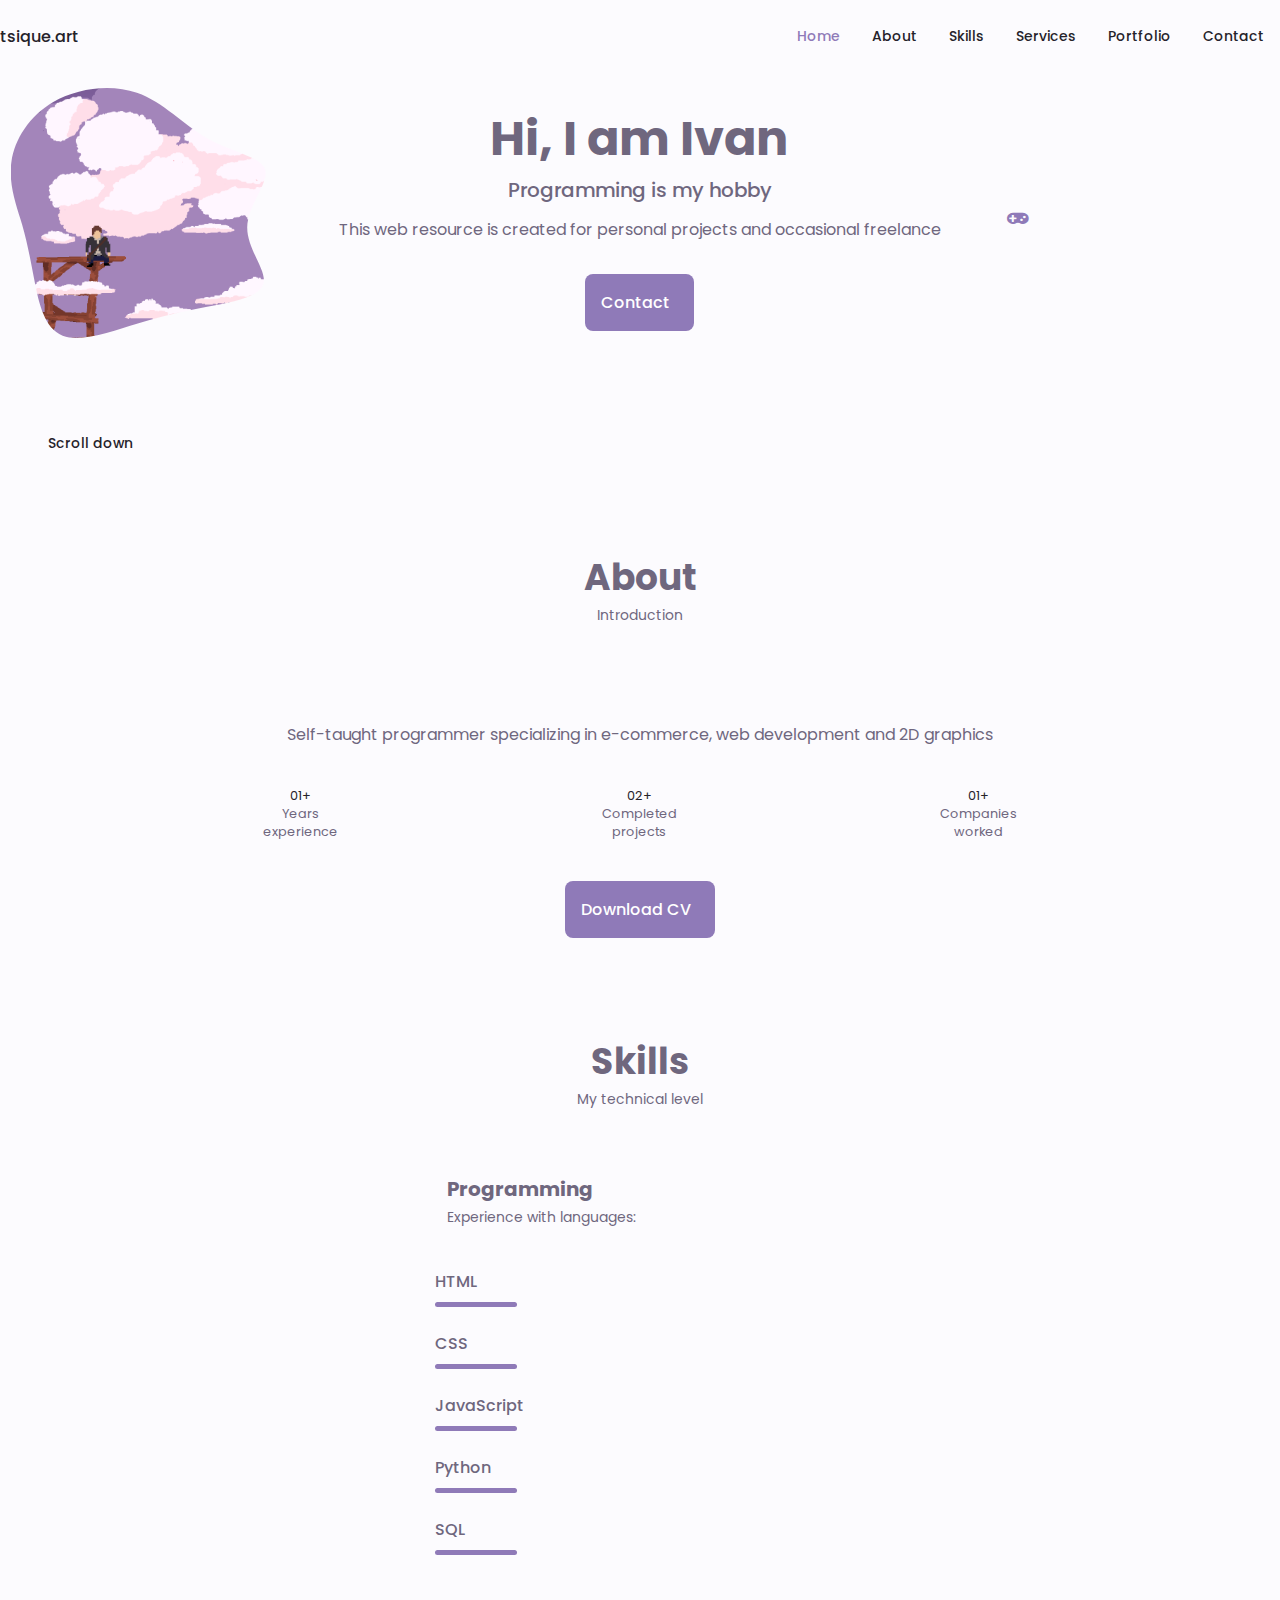
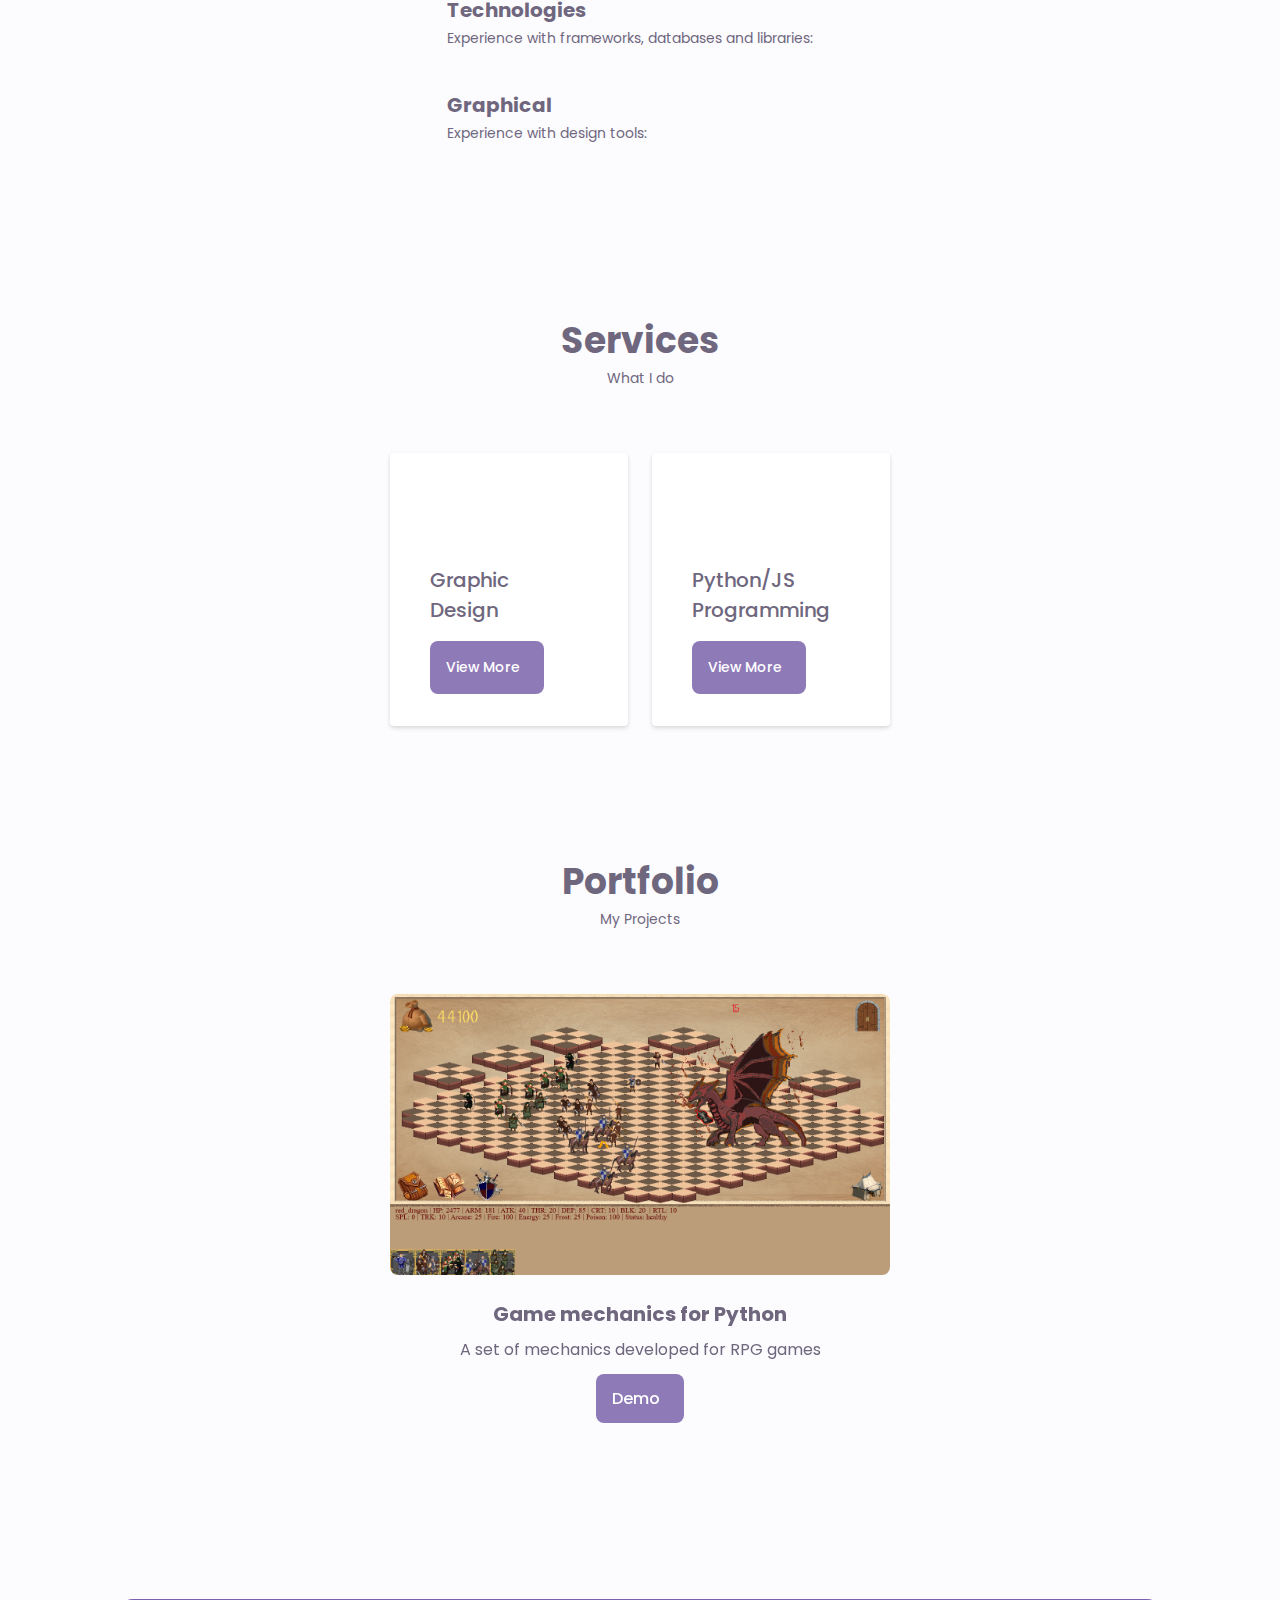
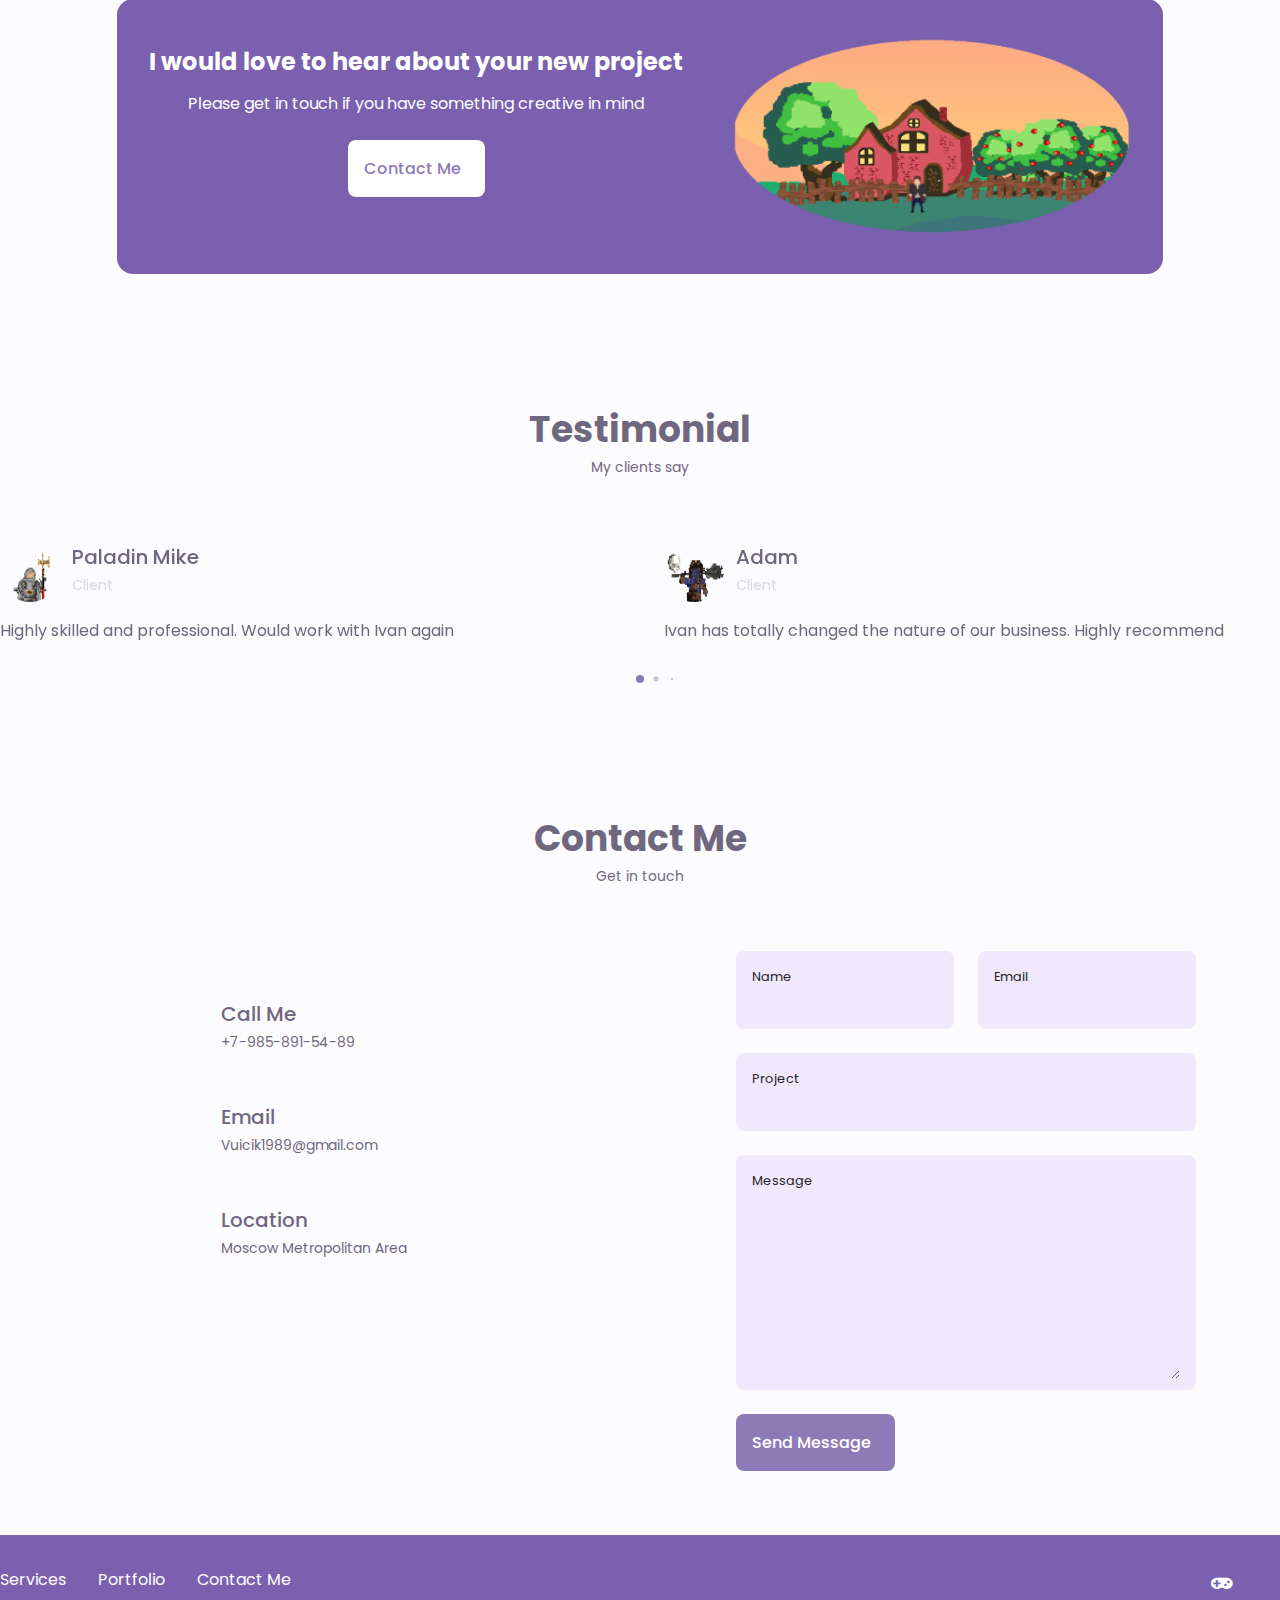
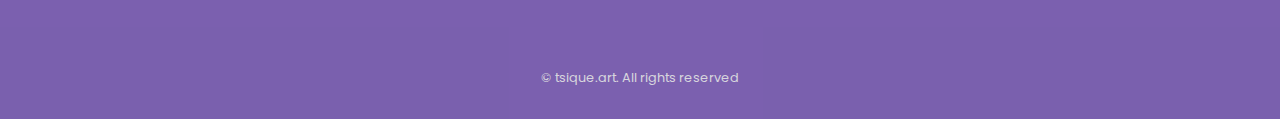
<file: index.html>
<!DOCTYPE html>
<html lang="en">

<head>
    <meta charset="UTF-8">
    <meta name="viewport" content="width=device-width, initial-scale=1.0">

    <!--==================== ICONS ====================-->
    <link rel="stylesheet" href="https://unicons.iconscout.com/release/v4.0.0/css/line.css">
    <link rel="stylesheet" href="./assets/font-awesome-4.7.0/css/font-awesome.min.css">
    <!--==================== SWIPER CSS ====================-->
    <link rel="stylesheet" href="/assets/css/swiper-bundle.min.css">

    <!--==================== CSS ====================-->
    <link rel="stylesheet" href="/assets/css/styles.css">

    <title>tsique.art</title>
</head>

<body>
    <!--==================== HEADER ====================-->
    <header class="header" id="header">
        <nav class="nav container">
            <a href="#" class="nav__logo">tsique.art</a>
            <div class="nav__menu" id="nav-menu">
                <ul class="nav__list grid">
                    <li class="nav__item">
                        <a href="#home" class="nav__link active-link">
                            <i class="uil uil-estate nav__icon"></i>Home</a>
                    </li>
                    <li class="nav__item">
                        <a href="#about" class="nav__link"><i class="uil uil-user nav__icon"></i>About</a>
                    </li>
                    <li class="nav__item">
                        <a href="#skills" class="nav__link"><i class="uil uil-file-alt nav__icon"></i>Skills</a>
                    </li>
                    <li class="nav__item">
                        <a href="#services" class="nav__link"><i class="uil uil-briefcase-alt nav__icon"></i>Services</a>
                    </li>
                    <li class="nav__item">
                        <a href="#portfolio" class="nav__link"><i class="uil uil-scenery nav__icon"></i>Portfolio</a>
                    </li>
                    <li class="nav__item">
                        <a href="#contact" class="nav__link"><i class="uil uil-message nav__icon"></i>Contact</a>
                    </li>
                </ul>
                <i class="uil uil-times nav__close" id="nav-close"></i>
            </div>
            <div class="nav__btns">
                <!--Theme change button-->
                <i class="uil uil-moon change-theme" id="theme-button"></i>

                <div class="nav__toggle" id="nav-toggle"><i class="uil uil-apps"></i>
                </div>
            </div>
        </nav>
    </header>

    <!--==================== MAIN ====================-->
    <main class="main">
        <!--==================== HOME ====================-->
        <section class="home__section" id="home">
            <div class="home__container container grid">
                <div class="home__content grid">
                    <div class="home__blob">
                        <svg width="420" height="250" viewBox="140 0 485 475" fill="none" xmlns="http://www.w3.org/2000/svg">
                        <mask id="mask0_4:12" style="mask-type:alpha" maskUnits="userSpaceOnUse" x="0" y="0" width="485" height="475">
                            <path d="M373.733 95.758C420.325 121.718 476.069 130.155 483.557 155.466C491.045 180.777 450.277 222.637 449.445 264.173C448.613 305.709 487.717 346.921 480.229 372.232C472.741 397.543 419.077 406.953 373.317 415.715C327.557 424.476 290.117 432.589 241.445 447.516C193.189 462.118 133.701 484.184 98.7573 470.555C63.8133 456.926 53.4133 407.927 45.5093 367.689C37.6053 327.451 32.1973 295.974 21.7973 259.63C10.9813 223.611 -4.82669 182.399 1.41331 139.89C7.65331 97.3805 35.5253 53.2485 80.8693 26.6395C126.629 0.354987 189.445 -8.40649 239.781 9.11651C290.117 26.315 327.557 69.798 373.733 95.758Z" fill="black"/>
                        </mask>
                        <g mask="url(#mask0_4:12)">
                            <path d="M373.733 95.758C420.325 121.718 476.069 130.155 483.557 155.466C491.045 180.777 450.277 222.637 449.445 264.173C448.613 305.709 487.717 346.921 480.229 372.232C472.741 397.543 419.077 406.953 373.317 415.715C327.557 424.476 290.117 432.589 241.445 447.516C193.189 462.118 133.701 484.184 98.7573 470.555C63.8133 456.926 53.4133 407.927 45.5093 367.689C37.6053 327.451 32.1973 295.974 21.7973 259.63C10.9813 223.611 -4.82669 182.399 1.41331 139.89C7.65331 97.3805 35.5253 53.2485 80.8693 26.6395C126.629 0.354987 189.445 -8.40649 239.781 9.11651C290.117 26.315 327.557 69.798 373.733 95.758Z" fill="black"/>
                            <image class="home__blob-img" x=' -10 ' y ='-100 ' xlink:href='assets/img/perfil.png '/>
                        </g>
                    </svg>
                    </div>

                    <div class="home__data">
                        <h1 class="home__title">Hi, I am Ivan</h1>
                        <h3 class="home__subtitle">Programming is my hobby</h3>
                        <p class="home__description">This web resource is created for personal projects and occasional freelance</p>
                        <a href="#contact" class="button button--flex">Contact<i class="uil uil-message button__icon"></i></a>
                    </div>

                    <div class="home__social">
                        <a href="https://github.com/" target="_blank" class="home__social-icon"><i class="uil uil-github"></i></a>
                        <a href="https://powerhamster.itch.io/" target="_blank" class="home__social-icon"><i class="fa fa-gamepad" aria-hidden="true"></i></a>
                        <a href="https://www.linkedin.com/" target="_blank" class="home__social-icon"><i class="uil uil-linkedin"></i></a>
                    </div>
                </div>
                <div class="home__scroll">
                    <a href="#about" class="home__scroll-button button--flex">
                        <i class="uil uil-mouse-alt home__scroll-mouse"></i>
                        <span class="home__scroll-name">Scroll down</span>
                        <i class="uil uil-arrow-down home__scroll-arrow"></i>
                    </a>
                </div>
            </div>
            <!--==================== ABOUT ====================-->
            <section class="about section" id="about">
                <h2 class="section__title">About</h2>
                <span class="section__subtitle">Introduction</span>
                <div class="about__container container grid">
                    <!-- <div class="home__blob2">
                        <svg width="420" height="250" viewBox="140 0 485 475" fill="none" xmlns="http://www.w3.org/2000/svg">
                            <mask id="mask0_4:12" style="mask-type:alpha" maskUnits="userSpaceOnUse" x="0" y="0" width="485" height="475">
                                <path d="M373.733 95.758C420.325 121.718 476.069 130.155 483.557 155.466C491.045 180.777 450.277 222.637 449.445 264.173C448.613 305.709 487.717 346.921 480.229 372.232C472.741 397.543 419.077 406.953 373.317 415.715C327.557 424.476 290.117 432.589 241.445 447.516C193.189 462.118 133.701 484.184 98.7573 470.555C63.8133 456.926 53.4133 407.927 45.5093 367.689C37.6053 327.451 32.1973 295.974 21.7973 259.63C10.9813 223.611 -4.82669 182.399 1.41331 139.89C7.65331 97.3805 35.5253 53.2485 80.8693 26.6395C126.629 0.354987 189.445 -8.40649 239.781 9.11651C290.117 26.315 327.557 69.798 373.733 95.758Z" fill="black"/>
                            </mask>
                            <g mask="url(#mask0_4:12)">
                                <path d="M373.733 95.758C420.325 121.718 476.069 130.155 483.557 155.466C491.045 180.777 450.277 222.637 449.445 264.173C448.613 305.709 487.717 346.921 480.229 372.232C472.741 397.543 419.077 406.953 373.317 415.715C327.557 424.476 290.117 432.589 241.445 447.516C193.189 462.118 133.701 484.184 98.7573 470.555C63.8133 456.926 53.4133 407.927 45.5093 367.689C37.6053 327.451 32.1973 295.974 21.7973 259.63C10.9813 223.611 -4.82669 182.399 1.41331 139.89C7.65331 97.3805 35.5253 53.2485 80.8693 26.6395C126.629 0.354987 189.445 -8.40649 239.781 9.11651C290.117 26.315 327.557 69.798 373.733 95.758Z" fill="black"/>
                                <image class="home__blob-img" x=' 0 ' y ='-60 ' xlink:href='assets/img/about.png '/>
                            </g>
                        </svg>
                    </div> -->
            </section>


            <div class="about__data">
                <p class="about__description">Self-taught programmer specializing in e-commerce, web development and 2D graphics</p>
                <div class="about__info">
                    <div>
                        <span class="about__info-title">01+</span>
                        <span class="about__info-name">Years <br> experience</span>
                    </div>
                    <div>
                        <span class="about__info-title">02+</span>
                        <span class="about__info-name">Completed <br> projects</span>
                    </div>
                    <div>
                        <span class="about__info-title">01+</span>
                        <span class="about__info-name">Companies <br> worked</span>
                    </div>
                </div>
                <div class="about__buttons">
                    <a download="" href="/assets/pdf/Vuytsik_Ivan.pdf" class="button button--flex">
                        Download CV<i class="uil uil-download-alt button__icon"></i>
                    </a>
                </div>
            </div>
        </section>

        <!--==================== SKILLS ====================-->
        <section class="skills section" id="skills">
            <h2 class="section__title">Skills</h2>
            <span class="section__subtitle">My technical level</span>
            <div class="skills__container container grid">
                <div>
                    <!--==================== SKILLS ====================-->
                    <div class="skills__content skills__open">
                        <div class="skills__header">
                            <i class="uil uil-brackets-curly skills__icon"></i>
                            <div>
                                <h1 class="skills__title">Programming</h1>
                                <span class="skills__subtitle">Experience with languages:</span>
                            </div>
                            <i class="uil uil-angle-down skills__arrow"></i>
                        </div>
                        <div class="skills__list grid">

                            <div class="skills__data">
                                <div class="skills__titles">
                                    <h3 class="skills__name">HTML</h3>
                                    <span class="skills__number">  </span>
                                </div>
                                <div class="skills__bar">
                                    <span class="skills__percentage skills__html"></span>
                                </div>
                            </div>

                            <div class="skills__data">
                                <div class="skills__titles">
                                    <h3 class="skills__name">CSS</h3>
                                    <span class="skills__number"> </span>
                                </div>
                                <div class="skills__bar">
                                    <span class="skills__percentage skills__css"></span>
                                </div>
                            </div>

                            <div class="skills__data">
                                <div class="skills__titles">
                                    <h3 class="skills__name">JavaScript</h3>
                                    <span class="skills__number"> </span>
                                </div>
                                <div class="skills__bar">
                                    <span class="skills__percentage skills__js"></span>
                                </div>
                            </div>

                            <div class="skills__data">
                                <div class="skills__titles">
                                    <h3 class="skills__name">Python</h3>
                                    <span class="skills__number"> </span>
                                </div>
                                <div class="skills__bar">
                                    <span class="skills__percentage skills__python"></span>
                                </div>
                            </div>

                            <div class="skills__data">
                                <div class="skills__titles">
                                    <h3 class="skills__name">SQL</h3>
                                    <span class="skills__number"> </span>
                                </div>
                                <div class="skills__bar">
                                    <span class="skills__percentage skills__sql"></span>
                                </div>
                            </div>
                        </div>
                    </div>
                    <!--==================== SKILLS 2====================-->
                    <div class="skills__content skills__close">
                        <div class="skills__header">
                            <i class="uil uil-server-network skills__icon"></i>
                            <div>
                                <h1 class="skills__title">Technologies</h1>
                                <span class="skills__subtitle">Experience with frameworks, databases and libraries:</span>
                            </div>
                            <i class="uil uil-angle-down skills__arrow"></i>
                        </div>
                        <div class="skills__list grid">

                            <div class="skills__data">
                                <div class="skills__titles">
                                    <h3 class="skills__name">Django</h3>
                                    <span class="skills__number"> </span>
                                </div>
                                <div class="skills__bar">
                                    <span class="skills__percentage skills__django"></span>
                                </div>
                            </div>

                            <div class="skills__data">
                                <div class="skills__titles">
                                    <h3 class="skills__name">Pygame</h3>
                                    <span class="skills__number"> </span>
                                </div>
                                <div class="skills__bar">
                                    <span class="skills__percentage skills__pygame"></span>
                                </div>
                            </div>

                            <div class="skills__data">
                                <div class="skills__titles">
                                    <h3 class="skills__name">SQLite</h3>
                                    <span class="skills__number"> </span>
                                </div>
                                <div class="skills__bar">
                                    <span class="skills__percentage skills__sqlite"></span>
                                </div>
                            </div>

                            <div class="skills__data">
                                <div class="skills__titles">
                                    <h3 class="skills__name">BeautifulSoup</h3>
                                    <span class="skills__number"> </span>
                                </div>
                                <div class="skills__bar">
                                    <span class="skills__percentage skills__bs"></span>
                                </div>
                            </div>

                            <div class="skills__data">
                                <div class="skills__titles">
                                    <h3 class="skills__name">MongoDB</h3>
                                    <span class="skills__number"> </span>
                                </div>
                                <div class="skills__bar">
                                    <span class="skills__percentage skills__mongo"></span>
                                </div>
                            </div>
                        </div>
                    </div>
                    <!--==================== SKILLS 3====================-->
                    <div class="skills__content skills__close">
                        <div class="skills__header">
                            <i class="uil uil-swatchbook skills__icon"></i>
                            <div>
                                <h1 class="skills__title">Graphical</h1>
                                <span class="skills__subtitle">Experience with design tools:</span>
                            </div>
                            <i class="uil uil-angle-down skills__arrow"></i>
                        </div>
                        <div class="skills__list grid">

                            <div class="skills__data">
                                <div class="skills__titles">
                                    <h3 class="skills__name">Figma</h3>
                                    <span class="skills__number"> </span>
                                </div>
                                <div class="skills__bar">
                                    <span class="skills__percentage skills__figma"></span>
                                </div>
                            </div>

                            <div class="skills__data">
                                <div class="skills__titles">
                                    <h3 class="skills__name">Aseprite</h3>
                                    <span class="skills__number"> </span>
                                </div>
                                <div class="skills__bar">
                                    <span class="skills__percentage skills__aseprite"></span>
                                </div>
                            </div>
                        </div>
                    </div>
                </div>
            </div>
        </section>


        <!--==================== SERVICES ====================-->
        <section class="services section" id="services">
            <h2 class="section__title">Services</h2>
            <span class="section__subtitle">What I do</span>
            <div class="services__container container grid">
                <!--==================== SERVICES 1====================-->
                <div class="services__content">
                    <div>
                        <i class="uil uil-pen services__icon"></i>
                        <h3 class="services__title"> Graphic <br> Design</h3>
                    </div>

                    <span class="button button--flex button-small button-link services__button">
                        View More
                        <i class="uil uil-arrow-right button__icon"></i>
                    </span>

                    <div class="services__modal">
                        <div class="services__modal-content">
                            <h4 class="services__modal-title">Graphic <br> Design</h4>
                            <i class="uil uil-times services__modal-close"></i>

                            <ul class="services__modal-services grid">
                                <li class="services__modal-service">
                                    <i class="uil uil-check-circle services__modal-icon"></i>
                                    <p>I draw pixel art graphics </p>
                                </li>
                                <li class="services__modal-service">
                                    <i class="uil uil-check-circle services__modal-icon"></i>
                                    <p>I design web pages and Ui/Ux </p>
                                </li>
                            </ul>
                        </div>
                    </div>
                </div>
                <!--==================== SERVICES 2====================-->
                <div class="services__content">
                    <div>
                        <i class="uil uil-web-grid services__icon"></i>
                        <h3 class="services__title"> Python/JS <br> Programming</h3>
                    </div>

                    <span class="button button--flex button-small button-link services__button">
                        View More
                        <i class="uil uil-arrow-right button__icon"></i>
                    </span>

                    <div class="services__modal">
                        <div class="services__modal-content">
                            <h4 class="services__modal-title">Python/JavaScript<br>Programming</h4>
                            <i class="uil uil-times services__modal-close"></i>

                            <ul class="services__modal-services grid">
                                <li class="services__modal-service">
                                    <i class="uil uil-check-circle services__modal-icon"></i>
                                    <p>I develop e-commerce stores</p>
                                </li>
                                <li class="services__modal-service">
                                    <i class="uil uil-check-circle services__modal-icon"></i>
                                    <p>I develop web pages</p>
                                </li>
                                <li class="services__modal-service">
                                    <i class="uil uil-check-circle services__modal-icon"></i>
                                    <p>I program games and 2D graphics</p>
                                </li>
                            </ul>
                        </div>
                    </div>
                </div>
            </div>
        </section>

        <!--==================== PORTFOLIO ====================-->
        <section class="portfolio section" id="portfolio">
            <h2 class="section__title">Portfolio</h2>
            <span class="section__subtitle">My Projects</span>
            <div class="portfolio__container swiper">
                <div class="swiper-wrapper">
                    <!--==================== PORTFOLIO 1====================-->
                    <div class="portfolio__content grid swiper-slide">
                        <img src="./assets/img/portfolio1.png" alt=" " class="portfolio__img">
                        <div class="portfolio__data ">
                            <h3 class="portfolio__title ">Game mechanics for Python</h3>
                            <p class="portfolio__description ">A set of mechanics developed for RPG games</p>
                            <a href="https://powerhamster.itch.io/ " target="_blank " class="button button--flex button--small portfolio__button ">
                                Demo
                                <i class="uil uil-arrow-right button__icon "></i>
                            </a>
                        </div>
                    </div>
                    <!--==================== PORTFOLIO 2====================-->
                    <!-- <div class="portfolio__content grid swiper-slide ">
                        <img src="./assets/img/portfolio2.png " alt=" " class="portfolio_img ">
                        <div class="portfolio__data ">
                            <h3 class="portfolio__title ">Ui/Ux design</h3>
                            <p class="portfolio__description ">Interactive Ui/Ux for a video game</p>
                            <a href="# " class="button button--flex button--small portfolio__button ">
                                Demo
                                <i class="uil uil-arrow-right button__icon "></i>
                            </a>
                        </div>
                    </div> -->
                </div>
                <!-- <div class="swiper-button-next ">
                    <i class="uil uil-angle-right-b swiper-portfolio-icon "></i>
                </div>
                <div class="swiper-button-prev ">
                    <i class="uil uil-angle-left-b swiper-portfolio-icon "></i>
                </div>

                <div class="swiper-pagination "></div> -->

            </div>
        </section>




        <!--==================== PROJECT IN MIND ====================-->
        <section class="project section">
            <div class="project__bg">
                <div class="project__container container grid">
                    <div class="project__data">
                        <h2 class="project__title">I would love to hear about your new project</h2>
                        <p class="project__description">Please get in touch if you have something creative in mind</p>
                        <a href="#contact" class="button button--flex button--white">
                            Contact Me
                            <i class="uil uil-message project__icon button__icon"></i>
                        </a>
                    </div>
                    <img src="assets/img/contact1.png" alt="" class="project__img">
                    <!-- <div class="home__blob">
                        <svg width="650" height="250" viewBox="140 0 485 475" fill="none" xmlns="http://www.w3.org/2000/svg ">
                        <mask id="mask0_4:12 " style="mask-type:alpha" maskUnits="userSpaceOnUse " x="0 " y="0 " width="485 " height="475 ">
                            <path d="M373.733 95.758C420.325 121.718 476.069 130.155 483.557 155.466C491.045 180.777 450.277 222.637 449.445 264.173C448.613 305.709 487.717 346.921 480.229 372.232C472.741 397.543 419.077 406.953 373.317 415.715C327.557
                            424.476 290.117 432.589 241.445 447.516C193.189 462.118 133.701 484.184 98.7573 470.555C63.8133 456.926 53.4133 407.927 45.5093 367.689C37.6053 327.451 32.1973 295.974 21.7973 259.63C10.9813 223.611 -4.82669 182.399 1.41331 139.89C7.65331
                            97.3805 35.5253 53.2485 80.8693 26.6395C126.629 0.354987 189.445 -8.40649 239.781 9.11651C290.117 26.315 327.557 69.798 373.733 95.758Z " fill="black "/>
                        </mask>
                        <g mask="url(#mask0_4:12) ">
                            <path d="M373.733 95.758C420.325 121.718 476.069 130.155 483.557 155.466C491.045 180.777 450.277 222.637 449.445 264.173C448.613 305.709 487.717 346.921 480.229 372.232C472.741 397.543 419.077 406.953 373.317 415.715C327.557
                            424.476 290.117 432.589 241.445 447.516C193.189 462.118 133.701 484.184 98.7573 470.555C63.8133 456.926 53.4133 407.927 45.5093 367.689C37.6053 327.451 32.1973 295.974 21.7973 259.63C10.9813 223.611 -4.82669 182.399 1.41331 139.89C7.65331
                            97.3805 35.5253 53.2485 80.8693 26.6395C126.629 0.354987 189.445 -8.40649 239.781 9.11651C290.117 26.315 327.557 69.798 373.733 95.758Z " fill="black "/>
                            <image class="home__blob-img " x=' -50 ' y ='-230 ' xlink:href='assets/img/contact.png '/>
                        </g>
                    </svg> -->
                </div>
            </div>
        </section>

        <!--==================== TESTIMONIAL ====================-->
        <section class="testimonial section">
            <h2 class="section__title">Testimonial</h2>
            <span class="section__subtitle">My clients say</span>
            <div class="testimonial__container swiper">
                <div class="swiper-wrapper">
                    <!--==================== TESTIMONIAL 1====================-->
                    <div class="testimonial__content swiper-slide">
                        <div class="testimonial__data">
                            <div class="testimonial__header">
                                <img src="assets/img/testimonial1.png" alt="" class="testimonial__img">

                                <div>
                                    <h3 class="testimonial__name">Paladin Mike</h3>
                                    <span class="testimonial__client">Client</span>
                                </div>
                            </div>

                            <div>
                                <i class="uil uil-star testimonial__icon-star"></i>
                                <i class="uil uil-star testimonial__icon-star"></i>
                                <i class="uil uil-star testimonial__icon-star"></i>
                                <i class="uil uil-star testimonial__icon-star"></i>
                                <i class="uil uil-star testimonial__icon-star"></i>
                            </div>
                        </div>
                        <p class="testimonial__description">Highly skilled and professional. Would work with Ivan again
                        </p>
                    </div>
                    <!--==================== TESTIMONIAL 2====================-->
                    <div class="testimonial__content swiper-slide">
                        <div class="testimonial__data">
                            <div class="testimonial__header">
                                <img src="/assets/img/testimonial2.png" alt="" class="testimonial__img">

                                <div>
                                    <h3 class="testimonial__name">Adam</h3>
                                    <span class="testimonial__client">Client</span>
                                </div>
                            </div>

                            <div>
                                <i class="uil uil-star testimonial__icon-star"></i>
                                <i class="uil uil-star testimonial__icon-star"></i>
                                <i class="uil uil-star testimonial__icon-star"></i>
                                <i class="uil uil-star testimonial__icon-star"></i>
                                <i class="uil uil-star testimonial__icon-star"></i>
                            </div>
                        </div>
                        <p class="testimonial__description">Ivan has totally changed the nature of our business. Highly recommend
                        </p>
                    </div>
                    <!--==================== TESTIMONIAL 3====================-->
                    <div class="testimonial__content swiper-slide">
                        <div class="testimonial__data">
                            <div class="testimonial__header">
                                <img src="/assets/img/testimonial3.png" alt="" class="testimonial__img">

                                <div>
                                    <h3 class="testimonial__name">Ugrum</h3>
                                    <span class="testimonial__client">Client</span>
                                </div>
                            </div>

                            <div>
                                <i class="uil uil-star testimonial__icon-star"></i>
                                <i class="uil uil-star testimonial__icon-star"></i>
                                <i class="uil uil-star testimonial__icon-star"></i>
                                <i class="uil uil-star testimonial__icon-star"></i>
                                <i class="uil uil-star testimonial__icon-star"></i>
                            </div>
                        </div>
                        <p class="testimonial__description">WAAARGHHH!!!
                        </p>
                    </div>
                    <!--==================== TESTIMONIAL 4====================-->
                    <div class="testimonial__content swiper-slide">
                        <div class="testimonial__data">
                            <div class="testimonial__header">
                                <img src="/assets/img/testimonial4.png" alt="" class="testimonial__img">

                                <div>
                                    <h3 class="testimonial__name">Brother Maxson</h3>
                                    <span class="testimonial__client">Client</span>
                                </div>
                            </div>

                            <div>
                                <i class="uil uil-star testimonial__icon-star"></i>
                                <i class="uil uil-star testimonial__icon-star"></i>
                                <i class="uil uil-star testimonial__icon-star"></i>
                                <i class="uil uil-star testimonial__icon-star"></i>
                                <i class="uil uil-star testimonial__icon-star"></i>
                            </div>
                        </div>
                        <p class="testimonial__description">Feels almost like working with you own brother
                        </p>
                    </div>
                </div>

                <div class="swiper-pagination swiper-pagination-testimonial"></div>
            </div>
        </section>

        <!--==================== CONTACT ME ====================-->
        <section class="contact section" id="contact">
            <h2 class="section__title">Contact Me</h2>
            <span class="section__subtitle">Get in touch</span>

            <div class="contact__container container grid" id="contact_grid">
                <div id="contact__info">
                    <!--==================== CONTACT DETAILS 1 ====================-->
                    <div class="contat__information">
                        <i class="uil uil-phone contact__icon"></i>

                        <div>
                            <h3 class="contact__title">Call Me</h3>
                            <span class="contact__subtitle">+7-985-891-54-89</span>
                        </div>

                    </div>
                    <!--==================== CONTACT DETAILS 2 ====================-->
                    <div class="contat__information">
                        <i class="uil uil-envelope contact__icon"></i>

                        <div>
                            <h3 class="contact__title">Email</h3>
                            <span class="contact__subtitle">Vuicik1989@gmail.com</span>
                        </div>

                    </div>
                    <!--==================== CONTACT DETAILS 3 ====================-->
                    <div class="contat__information">
                        <i class="uil uil-map-marker contact__icon"></i>

                        <div>
                            <h3 class="contact__title">Location</h3>
                            <span class="contact__subtitle">Moscow Metropolitan Area</span>
                        </div>

                    </div>
                </div>
                <form action="" class="contact__form grid">
                    <div class="contact__inputs grid">
                        <div class="contact__content">
                            <label for="" class="contact__label">Name</label>
                            <input type="text" class="contact__input">
                        </div>
                        <div class="contact__content">
                            <label for="" class="contact__label">Email</label>
                            <input type="email" class="contact__input">
                        </div>
                    </div>
                    <div class="contact__content">
                        <label for="" class="contact__label">Project</label>
                        <input type="text" class="contact__input">
                    </div>
                    <div class="contact__content">
                        <label for="" class="contact__label">Message</label>
                        <textarea name="" id="" cols="0" rows="7" class="contact__input"></textarea>
                    </div>

                    <div>
                        <a href="#" class="button button--flex">
                        Send Message
                        <i class="uil uil-message button__icon"></i>
                        </a>
                    </div>
                </form>

            </div>
        </section>
    </main>

    <!--==================== FOOTER ====================-->
    <footer class="footer">
        <div class="footer__bg">
            <div class="footer__container container grid">
                <!-- <div>
                    <h1 class="footer__title">Ivan</h1>
                    <span class="footer__subtitle">Developer</span>
                </div> -->
                <ul class="footer__links">
                    <li>
                        <a href="#services" class="footer__link">Services</a>
                    </li>
                    <li>
                        <a href="#portfolio" class="footer__link">Portfolio</a>
                    </li>
                    <li>
                        <a href="#contact" class="footer__link">Contact Me</a>
                    </li>
                </ul>

                <div class="footer__socials">
                    <a href="https://github.com/" target="_blank" class="footer__social">
                        <i class="uil uil-github"></i>
                    </a>

                    <a href="https://powerhamster.itch.io/" target="_blank" class="footer__social">
                        <i class="fa fa-gamepad"></i>
                    </a>

                    <a href="https://www.linkedin.com/" target="_blank" class="footer__social">
                        <i class="uil uil-linkedin"></i>
                    </a>

                </div>
            </div>

            <p class="footer__copy">&#169; tsique.art. All rights reserved</p>
        </div>
    </footer>

    <!--==================== SCROLL TOP ====================-->
    <a href="#" class="scrollup" id="scroll-up">
        <i class="uil uil-arrow-up scrollup__icon"></i>
    </a>
    <!--==================== SWIPER JS ====================-->
    <script src="/assets/js/swiper-bundle.min.js "></script>

    <!--==================== MAIN JS ====================-->
    <script src="./assets/js/main.js "></script>
</body>

</html>
</file>
<file: assets/css/styles.css>
@import url('https://fonts.googleapis.com/css2?family=Poppins:wght@400;500;600&display=swap');

/*==================== VARIABLES CSS ====================*/

 :root {
    --header-height: 3rem;
    /*========== Colors ==========*/
    --hue-color: 260;
    --first-color: hsl(var(--hue-color), 30%, 60%);
    --first-color-second: hsl(var(--hue-color), 47%, 41%, 0.794);
    --first-color-alt: hsl(var(--hue-color), 60%, 55%);
    --first-color-lighter: hsl(var(--hue-color), 60%, 85%);
    --title-color: hsl(var(--hue-color), 10%, 15%);
    --text-color: hsl(var(--hue-color), 10%, 45%);
    --text-color-light: hsl(var(--hue-color), 10%, 85%);
    --input-color: hsl(var(--hue-color), 70%, 95%);
    --body-color: hsl(var(--hue-color), 60%, 99%);
    /*hsl(var(--hue-color), 25%, 80%);*/
    --container-color: #FFF;
    --scroll-bar-color: hsl(var(--hue-color), 12%, 90%);
    --scroll-thumb-color: hsl(var(--hue-color), 12%, 80%);
    /*========== Font and typography ==========*/
    --body-font: 'Poppins', sans-serif;
    /* .5rem = 8px, 1rem = 16px, 1.5rem = 24px ... */
    --big-font-size: 3rem;
    --h1-font-size: 2.25rem;
    --h2-font-size: 1.5rem;
    --h3-font-size: 1.25rem;
    --normal-font-size: 1rem;
    --small-font-size: .87rem;
    --smaller-font-size: .8rem;
    /*========== Font weight ==========*/
    --font-medium: 500;
    --font-semi-bold: 600;
    /*========== Margenes Bottom ==========*/
    /* .25rem = 4px, .5rem = 8px, .75rem = 12px ... */
    --mb-0-25: .25rem;
    --mb-0-5: .5rem;
    --mb-0-75: .75rem;
    --mb-1: 1rem;
    --mb-1-5: 1.5rem;
    --mb-2: 2rem;
    --mb-2-5: 2.5rem;
    --mb-3: 3rem;
    /*========== z index ==========*/
    --z-tooltip: 10;
    --z-fixed: 100;
    --z-modal: 1000;
}


/* Font size for large devices */

@media screen and (min-width: 1920) {
     :root {
        --big-font-size: 3rem;
        --h1-font-size: 2.25rem;
        --h2-font-size: 1.5rem;
        --h3-font-size: 1.25rem;
        --normal-font-size: 1rem;
        --small-font-size: .875rem;
        --smaller-font-size: .8rem;
    }
}


/*========== Variables Dark theme ==========*/

body.dark-theme {
    --first-color-second: hsl(var(--hue-color), 31%, 16%);
    --title-color: hsl(var(--hue-color), 10%, 88%);
    --text-color: hsl(var(--hue-color), 40%, 95%);
    --input-color: hsl(var(--hue-color), 60%, 75%);
    --body-color: hsl(var(--hue-color), 28%, 18%);
    --container-color: hsl(var(--hue-color), 30%, 23%);
    --scroll-bar-color: hsl(var(--hue-color), 12%, 48%);
    --scroll-thumb-color: hsl(var(--hue-color), 12%, 39%);
}


/*========== Button Dark/Light ==========*/

.nav__btns {
    display: flex;
    align-items: center;
}

.change-theme {
    font-size: 1.25rem;
    color: var(--title-color);
    margin-right: var(--mb-1);
    cursor: pointer;
}

.change-theme:hover {
    color: var(--first-color);
}


/*==================== BASE ====================*/

* {
    box-sizing: border-box;
    padding: 0;
    margin: 0;
}

html {
    scroll-behavior: smooth;
}

body {
    margin: 0 0 var(--header-height) 0;
    font-family: var(--body-font);
    font-size: var(--normal-font-size);
    background-color: var(--body-color);
    color: var(--text-color);
}

h1,
h2,
h3,
h4 {
    color: var (--title-color);
    font-weight: var (--font-semi-bold);
}

ul {
    list-style: none;
}

a {
    text-decoration: none;
}

img {
    max-width: 100%;
    height: auto;
}


/*==================== REUSABLE CSS CLASSES ====================*/

.section {
    padding: 2rem 0 4rem;
}

.section__title {
    font-size: var(--h1-font-size);
}

.section__subtitle {
    display: block;
    font-size: var(--small-font-size);
    margin-bottom: var(--mb-3)
}

.section__title,
.section__subtitle {
    text-align: center;
}


/*==================== LAYOUT ====================*/

.container {
    max-width: 1920px;
    margin-left: var(--mb-1-5);
    margin-right: var(--mb-1-5);
}

.grid {
    display: grid;
    gap: 1.5rem
}

.header {
    width: 100%;
    position: fixed;
    bottom: 0;
    left: 0;
    z-index: var(--z-fixed);
    background-color: var(--body-color);
}


/*==================== NAV ====================*/

.nav {
    max-width: 1920px;
    height: var(--header-height);
    display: flex;
    justify-content: space-between;
    align-items: center;
}

.nav__logo,
.nav__toggle {
    color: var(--title-color);
    font-weight: var(--font-medium);
}

.nav__logo:hover {
    color: var(--first-color);
}

.nav__toggle {
    font-size: 1.1rem;
    cursor: pointer;
}

.nav__toggle:hover {
    color: var(--first-color);
}

@media screen and (max-width:768px) {
    .nav__menu {
        position: fixed;
        bottom: -100%;
        left: 0;
        width: 100%;
        background-color: var(--body-color);
        padding: 2rem 1.5rem 4rem;
        box-shadow: 0 -1px 4px rgba(0, 0, 0, .15);
        border-radius: 1.5rem 1.5rem 0 0;
        transition: .3s;
    }
}

.nav__list {
    grid-template-columns: repeat(3, 1fr);
    gap: 2rem;
}

.nav__link {
    display: flex;
    flex-direction: column;
    align-items: center;
    font-size: var(--small-font-size);
    color: var(--title-color);
    font-weight: var(--font-medium);
}

.nav__link:hover {
    color: var(--first-color);
}

.nav__icon {
    font-size: 1.2rem;
}

.nav__close {
    position: absolute;
    right: 1.3rem;
    bottom: .5rem;
    font-size: 1.5rem;
    cursor: pointer;
    color: var(--first-color);
}

.nav__close:hover {
    color: var(--first-color-alt);
}


/* show menu */

.show-menu {
    bottom: 0;
}


/*active link*/

.active-link {
    color: var(--first-color);
}

.scroll-header {
    box-shadow: 0 -1px 4px rgba(0, 0, 0, .15);
}


/*==================== HOME ====================*/

.home__container {
    gap: 1rem;
}

.home__content {
    grid-template-columns: .5fr 5fr 3fr;
    padding-top: 3.5rem;
    align-items: center;
}

.home__social {
    display: grid;
    grid-template-columns: max-content;
    row-gap: 1rem;
    justify-self: left;
    /* margin-left: 25rem; */
}

.home__social-icon {
    font-size: 1.25rem;
    color: var(--first-color);
}

.home__social-icon:hover {
    color: var(--first-color-alt);
}

.home__blob {
    width: 300px;
    justify-self: center;
    align-self: center;
    fill: var(--first-color);
}

.home__blob-img {
    width: 600px;
    justify-self: center;
    align-self: center;
}

.home__blob2 {
    width: 200px;
    justify-self: center;
    align-self: center;
    fill: var(--first-color);
}

.home__blob-img2 {
    width: 800px;
    justify-self: center;
    align-self: center;
}

.home__data {
    grid-column: 2/3;
    /* margin-left: 25rem; */
}

.home__title {
    font-size: var(--big-font-size);
}

.home__subtitle {
    font-size: var(--h3-font-size);
    color: var(--text-color);
    font-weight: var(--font-medium);
    margin-bottom: var(--mb-0-75)
}

.home__description {
    margin-bottom: var(--mb-2);
}

.home__scroll {
    display: none;
}

.home__scroll-button {
    color: var(--first-color);
    transition: .3s;
}

.home__scroll-button:hover {
    transform: translateY(0.25rem);
}

.home__scroll-mouse {
    font-size: 2rem;
}

.home__scroll-name {
    font-size: var(--small-font-size);
    color: var(--title-color);
    font-weight: var(--font-medium);
    margin-right: var(--mb-0-25);
}

.home__scroll-arrow {
    font-size: 1.25 rem;
}


/*==================== BUTTONS ====================*/

.button {
    display: inline-block;
    background-color: var(--first-color);
    color: #FFF;
    padding: 1rem;
    border-radius: .5rem;
    font-weight: var(--font-medium);
}

.button:hover {
    background-color: var(--first-color-alt);
}

.button__icon {
    font-size: 1.25rem;
    margin-left: var(--mb-0-5);
    transition: .3s;
}

.button--white {
    background-color: #FFF;
    color: var(--first-color);
}

.button--white:hover {
    background-color: #FFF;
}

.button--flex {
    display: inline-flex;
    align-items: center;
}

.button--small {
    padding: .75rem 1rem;
}

.button--link {
    padding: 0;
    background-color: transparent;
    color: var(--first-color);
}

.button--link:hover {
    background-color: transparent;
    color: var(--first-color-alt);
}


/*==================== ABOUT ====================*/

.home__blob2 {
    width: 400px;
    border-radius: .5rem;
    justify-self: center;
    align-self: center;
}

.about__description {
    text-align: center;
    margin-bottom: var(--mb-2-5);
}

.about__info {
    display: flex;
    justify-content: space-evenly;
    margin-bottom: var(--mb-2-5);
}

.about__info-title {
    font-size: var(--h2-font-size);
    font-weight: var(--font-semibold);
    color: var(--title-color);
}

.about__info-name {
    font-size: var(--smaller-font-size);
}

.about__info-title,
.about__info-name {
    display: block;
    text-align: center;
    font-size: var(--smaller-font-size);
}

.about__buttons {
    display: flex;
    justify-content: center;
}


/* .about__data {
        justify-content: center;
        justify-self: center;
        justify-items: center;
    } */


/*==================== SKILLS ====================*/

.skills__container {
    row-gap: 0;
    justify-content: center;
}

.skills__header {
    display: flex;
    align-items: center;
    margin-bottom: var(--mb-2-5);
    cursor: pointer;
}

.skills__icon,
.skills__arrow {
    font-size: 2rem;
    color: var(--first-color);
}

.skills__icon {
    margin-right: var(--mb-0-75);
}

.skills__title {
    font-size: var(--h3-font-size);
}

.skills__subtitle {
    font-size: var(--small-font-size);
    color: var(--text-color-second);
}

.skills__arrow {
    margin-left: 2rem;
    transition: 4s;
}

.skills__titles {
    display: flex;
    justify-content: space-between;
    margin-bottom: var(--mb-0-5);
}

.skills__name {
    font-size: var(--normal-font-size);
    font-weight: var(--font-medium);
}

.skill__bar,
.skills__percentage {
    height: 5px;
    border-radius: .25rem;
}


/* .skills__bar {
background-color: var(--first-color-lighter);
} */

.skills__percentage {
    display: block;
    background-color: var(--first-color);
}

.skills__html {
    width: 20%
}

.skills__css {
    width: 20%
}

.skills__js {
    width: 20%
}

.skills__python {
    width: 20%
}

.skills__sql {
    width: 20%
}

.skills__html {
    width: 20%
}

.skills__aseprite {
    width: 20%
}

.skills__figma {
    width: 20%
}

.skills__django {
    width: 20%
}

.skills__mongo {
    width: 20%
}

.skills__bs {
    width: 20%
}

.skills__sqlite {
    width: 20%
}

.skills__pygame {
    width: 20%
}

.skills__close .skills__list {
    height: 0;
    overflow: hidden;
}

.skills__open .skills__list {
    height: max-content;
    margin-bottom: var(--mb-2-5);
}

.skills__open .skills__arrow {
    transform: rotate(-180deg);
}


/* .skills__content {
    justify-self: center;
    text-align: center;
} */


/*==================== QUALIFICATION ====================*/

.qualification__tabs {
    display: flex;
    justify-content: space-evenly;
    margin-bottom: var(--mb-2);
}

.qualification__button {
    font-size: var(--h3-font-size);
    font-weight: var(--font-medium);
    cursor: pointer;
}

.qualification__button:hover {
    color: var(--first-color);
}

.qualification__icon {
    font-size: 1.8rem;
    margin-right: var(--mb-0-25);
}

.qualification__data {
    display: grid;
    grid-template-columns: 1fr max-content 1fr;
    column-gap: 1.5rem;
}

.qualification__title {
    font-size: var(--normal-font-size);
    font-weight: var(--font-medium);
}

.qualification__subtitle {
    display: inline-block;
    font-size: var(--small-font-size);
    margin-bottom: var(--mb-1);
}

.qualification_calendar {
    font-size: var(--smaller-font-size);
    color: var(--text-color-light);
}

.qualification__rounder {
    display: inline-block;
    width: 13px;
    height: 13px;
    background-color: var(--first-color);
    border-radius: 50%
}

.qualification__line {
    display: block;
    width: 1px;
    height: 100%;
    background-color: var(--first-color);
    transform: translate(6px, -7px);
}

.qualification [data-content] {
    display: none;
}

.qualification__active[data-content] {
    display: block;
}

.qualification__button.qualification__active {
    color: var(--first-color);
}


/* *====================SERVICES====================*/

.services__container {
    gap: 1.5rem;
    grid-template-columns: repeat(2, 1fr);
}

.services__content {
    position: relative;
    background-color: var(--container-color);
    padding: 3.5rem .5rem 1.25rem 1.5rem;
    border-radius: .25rem;
    box-shadow: 0 2px 4px rgba(0, 0, 0, .15);
    transition: .3s;
}

.services__content:hover {
    box-shadow: 0 4px 8px rgba(0, 0, 0, .15);
}

.services__icon {
    display: block;
    font-size: 1.5rem;
    color: var(--first-color);
    margin-bottom: var(--mb-1);
}

.services__title {
    font-size: var(--h3-font-size);
    margin-bottom: var(--mb-1);
    font-weight: var(--font-medium);
}

.services__button {
    cursor: pointer;
    font-size: var(--small-font-size);
}

.services__button:hover .button__icon {
    transform: translateX(.25rem);
}

.services__modal {
    position: fixed;
    top: 0;
    left: 0;
    right: 0;
    bottom: 0;
    background-color: rgba(0, 0, 0, .5);
    display: flex;
    align-items: center;
    justify-content: center;
    padding: 0 1rem;
    z-index: var(--z-modal);
    opacity: 0;
    visibility: hidden;
    transition: .3s;
}

.services__modal-content {
    position: relative;
    background-color: var(--container-color);
    padding: 1.5rem;
    border-radius: .5rem;
}

.services__modal-services {
    row-gap: 1rem;
}

.services__modal-service {
    display: flex;
}

.services__modal-title {
    font-size: var(--h3-font-size);
    font-weight: var(--font-medium);
    margin-bottom: var(--mb-1-5);
}

.services__modal-close {
    position: absolute;
    top: 1rem;
    right: 1rem;
    font-size: 1.5rem;
    color: var(--first-color);
    cursor: pointer;
}

.services__modal-icon {
    color: var(--first-color);
    margin-right: var(--mb-0-25);
}


/* Active Modal */

.active-modal {
    opacity: 1;
    visibility: visible;
}


/*==================== PORTFOLIO ====================*/

.portfolio__data {
    justify-self: center;
    text-align: center;
}

.portfolio__container {
    overflow: initial;
}

.portfolio__content {
    padding: 0 1.5rem;
}

.portfolio__img {
    width: 400px;
    border-radius: .5rem;
    justify-self: center;
}

.portfolio__title {
    font-size: var(--h3-font-size);
    margin-bottom: var(--mb-0-5);
}

.portfolio__description {
    margin-bottom: var(--mb-0-75);
}

.portfolio__button:hover .button__icon {
    transform: translateX(.25rem);
}

.swiper-button-prev::after,
.swiper-button-next::after {
    content: '';
}

.swiper-portfolio-icon {
    font-size: 2rem;
    color: var(--first-color);
}

.swiper-button-prev {
    left: -.5rem;
}

.swiper-button-next {
    right: -.5rem;
}

.swiper-horizontal>.swiper-pagination-bullets {
    bottom: -2.5rem;
}

.swiper-pagination-bullet-active {
    background-color: var(--first-color);
}

.swiper-button-next,
.swiper-button-next,
.swiper-pagination-bullet {
    outline: none;
}


/*==================== PROJECT IN MIND ====================*/

.project {
    text-align: center;
}

.project__bg {
    background-color: var(--first-color-second);
    padding-top: 3rem;
}

.project__title {
    font-size: var(--h2-font-size);
    margin-bottom: var(--mb-0-75)
}

.project__description {
    margin-bottom: var(--mb-1-5)
}

.project__title,
.project__description {
    color: #FFF
}

.project__img {
    width: 400px;
    justify-self: center;
}


/*==================== TESTIMONIAL ====================*/

.testimonial__data,
.testimonial__header {
    display: flex;
}

.testimonial__data {
    justify-content: space-between;
    margin-bottom: var(--mb-1);
}

.testimonial__img {
    width: 60px;
    height: 60px;
    border-radius: 50%;
    margin-right: var(--mb-0-75);
}

.testimonial__name {
    font-size: var(--h3-font-size);
    font-weight: var(--font-medium);
}

.testimonial__client {
    font-size: var(--small-font-size);
    color: var(--text-color-light);
}

.testimonial__description {
    margin-bottom: var(--mb-2-5);
}

.testimonial__icon-star {
    color: var(--first-color);
}

.swiper .swiper-pagination-testimonial {
    bottom: 0;
}


/*==================== CONTACT ME ====================*/

.contact__container {
    row-gap: 3rem;
    justify-items: center;
}

.contact__information {
    display: flex;
    margin-bottom: var(--mb-2);
}

.contact__icon {
    font-size: 2rem;
    color: var(--first-color);
    margin-right: var(--mb-0-75);
}

.contact__title {
    font-size: var(--h3-font-size);
    font-weight: var(--font-medium);
}

.contact__subtitle {
    font-size: var(--small-font-size);
    color: var(--text-color-second);
}

.contact__content {
    background-color: var(--input-color);
    border-radius: .5rem;
    padding: .75rem 1rem .25rem;
}

.contact__label {
    font-size: var(--smaller-font-size);
    color: var(--title-color);
}

.contact__input {
    width: 100%;
    background-color: var(--input-color);
    color: var(--text-color);
    font-family: var(--body-font);
    font-size: var(--normal-font-size);
    border: none;
    outline: none;
    padding: .25rem .5rem .5rem 0;
}


/*==================== FOOTER ====================*/

.footer {
    padding-top: 2rem;
}

.footer__socials {
    justify-self: right;
}

.footer__container {
    row-gap: 3.5rem;
}

.footer__bg {
    background-color: var(--first-color-second);
    padding: 2rem 0 3rem
}

.footer__title {
    font-size: var(--h1-font-size);
    margin-bottom: var(--mb-0-25);
}

.footer__subtitle {
    font-size: var(--small-font-size);
}

.footer__links {
    display: flex;
    flex-direction: column;
    row-gap: 1.5rem;
}

.footer__link:hover {
    color: var(--first-color-lighter);
}

.footer__social {
    font-size: 1.25rem;
    margin-right: var(--mb-1-5);
}

.footer__social:hover {
    color: var(--first-color-lighter);
}

.footer__copy {
    font-size: var(--smaller-font-size);
    text-align: center;
    color: var(--text-color-light);
    margin-top: var(--mb-3);
}

.footer__title,
.footer__subtitle,
.footer__link,
.footer__social {
    color: #fff;
}


/*========== SCROLL UP ==========*/

.scrollup {
    position: fixed;
    right: 1rem;
    bottom: -20%;
    background-color: var(--first-color);
    opacity: .8;
    padding: 0 .3rem;
    border-radius: .4rem;
    z-index: var(--z-tooltip);
    transition: .4s;
}

.scrollup:hover {
    background-color: var(--first-color-alt);
}

.scrollup__icon {
    font-size: 1.5rem;
    color: #FFF;
}


/* Show scroll */

.show-scroll {
    bottom: 5rem;
}


/*========== SCROLL BAR ==========*/

.show-scroll {
    bottom: 5rem;
}

 ::-webkit-scrollbar {
    width: .60rem;
    background-color: var(--scroll-bar-color);
    border-radius: .5rem;
}

 ::-webkit-scrollbar-thumb {
    background-color: var(--scroll-thumb-color);
    border-radius: .5rem;
}

 ::-webkit-scrollbar-thumb:hover {
    background-color: var(--text-color-light);
}


/*==================== MEDIA QUERIES ====================*/


/* For small devices */

@media screen and (max-width: 350px) {
    .container {
        margin-left: var(--mb-1);
        margin-right: var(--mb-1);
    }
    .nav__menu {
        padding: 2rem .25rem 4rem;
    }
    .nav__list {
        column-gap: 0;
    }
    .home__content {
        grid-template-columns: .25fr 3fr .1fr;
    }
    .home__blob {
        width: 180px;
    }
    .skills__title {
        font-size: var(--normal-font-size);
    }
    .qualification__data {
        gap: .5rem;
    }
    .services__container {
        grid-template-columns: max-content;
        justify-content: center;
    }
    .services__content {
        padding-right: 3.5rem;
    }
    .services__modal {
        padding: 0 .5rem;
    }
    .project__img {
        width: 200px;
    }
    .testimonial__data,
    .testimonial__header {
        flex-direction: column;
        align-items: center;
    }
    .testimonial__img {
        margin-right: 0;
        margin-bottom: var(--mb-0-25);
    }
    .testimonial__data,
    .testimonial__description {
        text-align: center;
    }
}


/* For medium devices */

@media screen and (min-width: 568px) {
    .home__content {
        grid-template-columns: max-content 1fr 1fr;
    }
    .home__data {
        grid-column: initial;
    }
    .home__img {
        order: 1;
        justify-self: center;
    }
    .about__container,
    /* .skills__container, */
    /* .portfolio__content, */
    .project__container,
    .contact__container,
    .footer__container {
        grid-template-columns: repeat(2, 1fr);
    }
    .qualification__sections {
        display: grid;
        grid-template-columns: .6fr;
        justify-content: center;
    }
}

@media screen and (min-width: 768px) {
    .container {
        margin-left: auto;
        margin-right: auto;
    }
    body {
        margin: 0;
    }
    .section {
        padding: 6rem 0 2rem;
    }
    .section__subtitle {
        margin-bottom: 4rem;
    }
    .header {
        top: 0;
        bottom: initial;
    }
    .header,
    .main,
    .footer__container {
        padding: 0 1rem;
    }
    .nav {
        height: calc(var(--header-height) + 1.5rem);
        column-gap: 1rem;
    }
    .nav__icon,
    .nav__close,
    .nav__toggle {
        display: none;
    }
    .nav__list {
        display: flex;
        column-gap: 2rem;
    }
    .nav__menu {
        margin-left: auto;
    }
    .change-theme {
        margin: 0;
    }
    .home__container {
        row-gap: 5rem;
    }
    .home__content {
        padding-top: 5.5rem;
        column-gap: 3rem;
        text-align: center;
        grid-template-columns: 3fr 7fr 3fr;
    }
}

.home__blob {
    width: 270px;
}

.home__scroll {
    display: block;
}

.home__scroll-button {
    margin-left: 3rem;
}

.about__container {
    column-gap: 5rem;
}

.about__img {
    width: 350px;
}

.about__description {
    text-align: center;
}

.about__info {
    justify-content: space-evenly;
    display: flex;
    margin-bottom: var(--mb-2-5);
}

.about__buttons {
    justify-content: center;
}

.qualification__tabs {
    justify-content: center;
}

.qualification__button {
    margin: 0 var(--mb-1);
}

.qualification__sections {
    grid-template-columns: .5fr;
}

.services__container {
    grid-template-columns: repeat(3, 218px);
    justify-content: center;
}

.services__icon {
    font-size: 2rem;
}

.services__content {
    padding: 6rem 0 2rem 2.5rem;
}

.services__modal-content {
    width: 450px;
}

.portfolio__img {
    width: 500px;
}

.portfolio__content {
    align-items: center;
}

.project {
    text-align: initial;
}

.project__bg {
    background: none;
}

.project__container {
    background-color: var(--first-color-second);
    border-radius: 1rem;
    padding: 2rem 2rem 2rem 2rem;
    grid-template-columns: 1fr max-content;
    column-gap: 3rem;
    justify-self: center;
    justify-content: center;
    justify-self: center;
}

.project__data {
    padding-top: .8rem;
    justify-self: center;
    text-align: center;
}

.footer__container {
    grid-template-columns: repeat(2, 1fr);
}

.footer__bg {
    padding: 2rem 0 2rem;
}

.footer__links {
    flex-direction: row;
    column-gap: 2rem;
}

.footer__socials {
    justify-self: flex-end;
}

.footer__copy {
    margin-top: 4.5rem;
}


/* For large devices */

@media screen and (min-width: 1024px) {
    .header,
    .main,
    .footer__container {
        padding: 0;
    }
    .home__blop {
        width: 320px;
    }
    .home__social {
        transform: translateX(+ 2rem);
    }
    .services__container {
        grid-template-columns: repeat(2, 238px);
        justify-self: center;
        justify-content: center;
    }
    .portfolio__content {
        column-gap: 3rem;
    }
    .swiper-portfolio-icon {
        font-size: 3.5rem;
    }
    .swiper-button-prev {
        left: -3.5rem;
    }
    .swiper-button-next {
        right: -3.5rem;
    }
    .swiper-container-horizontal>.swiper-pagination-bullets {
        bottom: -4.5rem;
    }
    .contact__form {
        width: 460px;
    }
    .contact__inputs {
        grid-template-columns: repeat(2, 1fr);
    }
}
</file>
